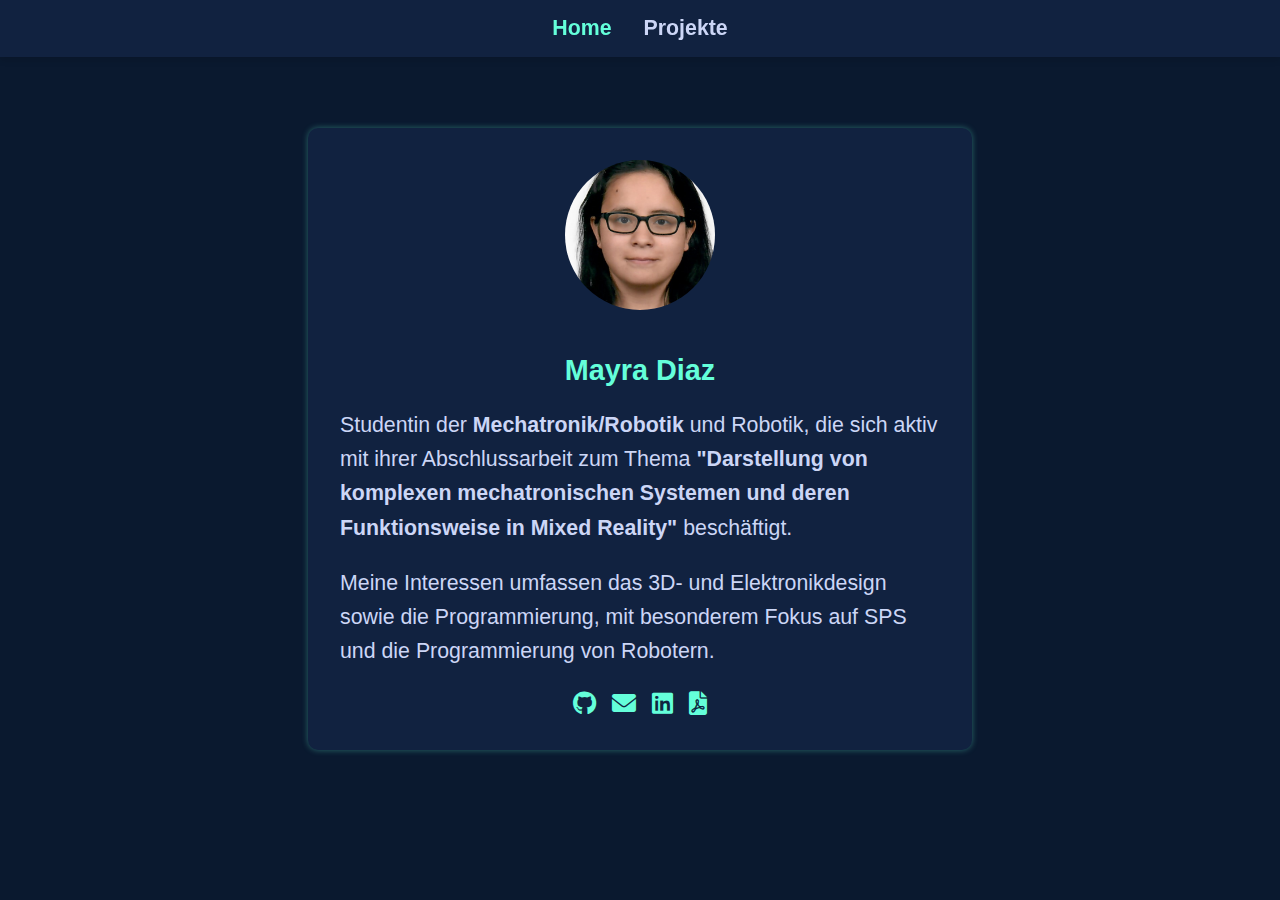
<file: index.html>
<!DOCTYPE html>
<html lang="de">

<head>
    <meta charset="UTF-8">
    <meta name="viewport" content="width=device-width, initial-scale=1.0">
    <title>Portfolio</title>
    <link rel="stylesheet" href="css/styles.css">
    <link rel="stylesheet" href="https://cdnjs.cloudflare.com/ajax/libs/font-awesome/6.0.0/css/all.min.css">
</head>

<body>
    <!-- Navigation Bar -->
    <nav class="navbar">
        <div class="container">
            <ul>
                <li><a href="#home" class="nav-link active" data-section="home">Home</a></li>
                <!--<li><a href="#about" class="nav-link" data-section="about">Über mich</a></li>
                <li><a href="#skillset" class="nav-link" data-section="skillset">Skillset</a></li>-->
                <li><a href="#projects" class="nav-link" data-section="projects">Projekte</a></li>
            </ul>
        </div>
    </nav>

    <!-- Home Section -->
    <div id="home" class="section active">
        <div class="hero-box home-box">
            <div class="profile">
                <img src="img/myPhoto.PNG" alt="Foto de perfil">
            </div>
            <h2>Mayra Diaz</h2>
            <p>Studentin der <strong>Mechatronik/Robotik</strong> und Robotik, die sich aktiv mit ihrer Abschlussarbeit
                zum Thema <strong>"Darstellung von komplexen mechatronischen Systemen und deren Funktionsweise in Mixed
                    Reality"</strong> beschäftigt.</p>
            <p>Meine Interessen umfassen das 3D- und Elektronikdesign sowie die Programmierung, mit besonderem Fokus auf
                SPS und die Programmierung von Robotern.</p>
            <div class="social-icons">
                <a href="https://github.com/MayraDiazRomero"><i class="fab fa-github"></i></a>
                <a href="mailto:mayra.diaz@mailfence.com"><i class="fas fa-envelope"></i></a>
                <a href="https://www.linkedin.com/in/mayradiazromero"><i class="fab fa-linkedin"></i></a>
                <a href="docs/Lebenslauf.pdf"><i class="fas fa-file-pdf"></i></a>
            </div>
        </div>
    </div>

    <!-- About Section 
    <div id="about" class="section">
        <h2>Über mich</h2>
        <div class="hero-box">
            <h1>Über mich</h1>
            <p>Hier können Sie einen kurzen Überblick über Ihre Karriere und Fähigkeiten hinzufügen.</p>
        </div>
    </div>-->

    <!-- Skillset Section 
    <div id="skillset" class="section">
        <div class="hero-box">
            <h2>Skillset</h2>
            <p>Liste der Fähigkeiten und Technologien, die Sie beherrschen.</p>
        </div>
    </div>-->

    <!-- Projects Section -->
    <div id="projects" class="section">
        <div class="hero-box">
            <h2>Projekte</h2>
            <p>Hier werden Projekte aus verschiedenen Bereichen präsentiert, von Webentwicklung und Elektronikdesign bis hin zur Automatisierungstechnik und Robotik. </p>

            <!-- Project Cards -->
            <div class="project-cards">

                <!-- Project 0  Mixed Reality -->
                <div class="card">
                    <div class="card-content">
                        <h3>Mixed Reality</h3>
                        <!-- GitHub Icon 
                        <div class="project-links">
                            <a href="https://github.com/MayraDiazRomero/Portfolio" target="_blank"
                                class="github-link">
                                <i class="fab fa-github"></i>
                            </a>
                        </div>-->
                        <p>Darstellung von komplexen mechatronischen Systemen und deren Funktionsweise in Mixed Reality</p>
                        <h3>Comming soon ...</h3>
                        <div class="tags">
                            <span>Mixed Reality</span>
                            <span>C#</span>
                            <span>Unity</span>
                            <span>Solidworks</span>
                            <span>3D Design</span>
                        </div>
                    </div>
                </div>

                <!-- Project 1  Portfolio -->
                <div class="card">
                    <div class="card-content">
                        <h3>Portfolio</h3>
                        <div class="project-img">
                            <img src="img/Portfolio.png" alt="Portfolio">
                        </div>
                        <!-- GitHub Icon -->
                        <div class="project-links">
                            <a href="https://github.com/MayraDiazRomero/Portfolio" target="_blank"
                                class="github-link">
                                <i class="fab fa-github"></i>
                            </a>
                        </div>
                        <p>Ein mit ChatGPT, HTML und CSS erstelltes Portfolio.</p>
                        <div class="tags">
                            <span>ChatGPT</span>
                            <span>HTML</span>
                            <span>CSSS</span>
                        </div>
                    </div>
                </div>
                <!-- Project 1-1 Forward Kinematics-->
                <div class="card"> 
                    <div class="card-content">
                        <h3>Forward Kinematics: Implementation of the general solution</h3>
                        <div class="video-container">
                            <iframe width="560" height="315" src="https://www.youtube.com/embed/1HPHzMneE0I"
                                title="YouTube video player" frameborder="0"
                                allow="accelerometer; autoplay; clipboard-write; encrypted-media; gyroscope; picture-in-picture"
                                allowfullscreen>
                            </iframe>
                        </div>
                        <p>Ein C++-Node wurde entwickelt, um die Bewegung des Roboters zu berechnen, Odometrie-Daten auf /odom zu veröffentlichen und die erforderlichen TF-Transformationen für die Visualisierung in RViz zu senden.</p>
                        <p>Informationen und Bedingungen dieses Projekts wurden übernommen von: <a href="https://github.com/MusterLucas/MSROB_repeat_submission.git" target="_blank" rel="noopener noreferrer" class="github-link">
                            <i class="fab fa-github"></i>
                          </a></p>
                        <div class="tags">
                            <span>ROS</span>
                            <span>C++</span>
                            <span>Docker</span>
                            <span>RViz</span>
                        </div>
                    </div>
                </div>
                <!-- Project 1-2 Forward Kinematics-->
                <div class="card"> 
                    <div class="card-content">
                        <h3>Forward kinematics with the ICR</h3>
                        <div class="video-container">
                            <iframe width="560" height="315" src="https://www.youtube.com/embed/5hiQgfmJteo"
                                title="YouTube video player" frameborder="0"
                                allow="accelerometer; autoplay; clipboard-write; encrypted-media; gyroscope; picture-in-picture"
                                allowfullscreen>
                            </iframe>
                        </div>
                        <p>Ein C++-Node dient zur Berechnung der Roboterbewegung auf einer Kreisbahn (L = 2 m) und veröffentlicht die Odometrie-Daten im /icr-Topic.</p>
                        <p>Informationen und Bedingungen dieses Projekts wurden übernommen von: <a href="https://github.com/MusterLucas/MSROB_repeat_submission.git" target="_blank" rel="noopener noreferrer" class="github-link">
                            <i class="fab fa-github"></i>
                          </a></p>
                        <div class="tags">
                            <span>ROS</span>
                            <span>C++</span>
                            <span>Docker</span>
                            <span>RViz</span>
                        </div>
                    </div>
                </div>
                <!-- Project 2-1 Paht Planning without map-->
                <div class="card">
                    <div class="card-content">
                        <div class="card-content">
                            <h3>Linear Controller</h3>
                            <div class="video-container">
                                <iframe width="560" height="315" src="https://www.youtube.com/embed/DCLSbu42-aI"
                                    title="YouTube video player" frameborder="0"
                                    allow="accelerometer; autoplay; clipboard-write; encrypted-media; gyroscope; picture-in-picture"
                                    allowfullscreen>
                                </iframe>
                            </div>
                            <p>Der C++-Node linear_controller berechnet und veröffentlicht die Zielgeschwindigkeiten (v_t und ω_t) basierend auf einer vorgegebenen Zielpose (x, y, θ). Der Roboter wird in Gazebo simuliert.</p>
                            <p>Informationen und Bedingungen dieses Projekts wurden übernommen von: <a href="https://github.com/MusterLucas/MSROB_repeat_submission.git" target="_blank" rel="noopener noreferrer" class="github-link">
                                <i class="fab fa-github"></i>
                              </a></p>
                            <div class="tags">
                                <span>ROS</span>
                                <span>C++</span>
                                <span>Docker</span>
                                <span>Gazebo</span>
                            </div>
                        </div>
                    </div>
                </div>
                <!-- Project 2-2 Paht Planning without map-->
                <div class="card">
                    <div class="card-content">
                        <div class="card-content">
                            <h3>Path planner</h3>
                            <div class="video-container">
                                <iframe width="560" height="315" src="https://www.youtube.com/embed/ZqG3V_TWNGA"
                                    title="YouTube video player" frameborder="0"
                                    allow="accelerometer; autoplay; clipboard-write; encrypted-media; gyroscope; picture-in-picture"
                                    allowfullscreen>
                                </iframe>
                            </div>
                            <p>Der Roboter hat die Aufgabe, in einer Gazebo-Simulation fünf vordefinierte Posen zu erreichen, indem er den implementierten linearen Controller verwendet.</p>
                            <p>Informationen und Bedingungen dieses Projekts wurden übernommen von: <a href="https://github.com/MusterLucas/MSROB_repeat_submission.git" target="_blank" rel="noopener noreferrer" class="github-link">
                                <i class="fab fa-github"></i>
                              </a></p>
                            <div class="tags">
                                <span>ROS</span>
                                <span>C++</span>
                                <span>Docker</span>
                                <span>Gazebo</span>
                            </div>
                        </div>
                    </div>
                </div>
                <!-- Project 3-1 Paht Planning without map-->
                <div class="card">
                    <div class="card-content">
                        <div class="card-content">
                            <h3>Localization</h3>
                            <div class="video-container">
                                <iframe width="560" height="315" src="https://www.youtube.com/embed/XLBgL27nkcw"
                                    title="YouTube video player" frameborder="0"
                                    allow="accelerometer; autoplay; clipboard-write; encrypted-media; gyroscope; picture-in-picture"
                                    allowfullscreen>
                                </iframe>
                            </div>
                            <p>Eine SLAM-basierte Navigation für den MiR100 in Gazebo mit AMCL, map_server und RViz. Der Roboter erkennt Stationen über gazebo/model_states und fährt autonom dorthin. Die euklidische Distanz zwischen jeder Partikel und der tatsächlichen Roboterpose wird berechnet und über /amcl_error grafisch dargestellt.</p>
                            <p>Informationen und Bedingungen dieses Projekts wurden übernommen von: <a href="https://github.com/MusterLucas/MSROB_repeat_submission.git" target="_blank" rel="noopener noreferrer" class="github-link">
                                <i class="fab fa-github"></i>
                              </a></p>
                            <div class="tags">
                                <span>ROS</span>
                                <span>C++</span>
                                <span>Docker</span>
                                <span>Gazebo</span>
                            </div>
                        </div>
                    </div>
                </div>

                <!-- Project 5  Robotergesteuerte Station mit RobotStudio-->
                <div class="card">
                    <div class="card-content">
                        <h3>Robotergesteuerte Station mit RobotStudio</h3>
                        <div class="video-container">
                            <iframe width="560" height="315" src="https://www.youtube.com/embed/lmubehfgcYs"
                                title="YouTube video player" frameborder="0"
                                allow="accelerometer; autoplay; clipboard-write; encrypted-media; gyroscope; picture-in-picture"
                                allowfullscreen>
                            </iframe>
                        </div>
                        <!-- PDF Link -->
                        <div class="project-links">
                            <a href="docs/Projektprotokoll.pdf" target="_blank" class="pdf-link">
                                <i class="fas fa-file-pdf"></i>
                            </a>
                        </div>
                        <p>Konzipierte eine roboterbetriebene Station, die ein bereits bearbeitetes Werkstück fräst und schleift, um ein fertiges Produkt herzustellen.</p>
                        <div class="tags">
                            <span>RobotStudio</span>
                            <span>Projektmanagement</span>
                            <span>Robotikprogrammierung</span>
                        </div>
                    </div>
                </div>

                <!-- Project 6 Simulation einer Rakete -->
                <div class="card">
                    <div class="card-content">
                        <h3>Simulation einer Rakete</h3>
                        <div class="video-container">
                            <iframe width="560" height="315" src="https://www.youtube.com/embed/imTIDb3ipyg"
                                title="YouTube video player" frameborder="0"
                                allow="accelerometer; autoplay; clipboard-write; encrypted-media; gyroscope; picture-in-picture"
                                allowfullscreen>
                            </iframe>
                        </div>
                        <!-- GitHub Icon -->
                        <div class="project-links">
                            <a href="https://github.com/MayraDiazRomero/Rocket-Simulation" target="_blank"
                                class="github-link">
                                <i class="fab fa-github"></i>
                            </a>
                        </div>
                        <p>Simulation des Starts und der Bewegung einer Rakete in der Konsole.</p>
                        <div class="tags">
                            <span>c++</span>
                            <span>Teamarbeit</span>
                        </div>
                    </div>
                </div>

                <!-- Project 7  SPS Förderband-->
                <div class="card">
                    <div class="card-content">
                        <h3>Förderband</h3>
                        <div class="project-img">
                            <img src="img/Conveyorbelt.png" alt="Conveyorbelt">
                        </div>
                        <!-- PDF Link -->
                        <div class="project-links">
                            <a href="docs/conveyorbelt.pdf" target="_blank" class="pdf-link">
                                <i class="fas fa-file-pdf"></i>
                            </a>
                        </div>
                        <p>Förderband mit drei Betriebsmodi über ein HMI: Manuell, Joystick-gesteuert und Automatikbetrieb.</p>
                        <div class="tags">
                            <span>SPS-Programmierung</span>
                            <span>TIA-Portal</span>
                            <span>HMI-Design</span>
                            <span>Teamarbeit</span>
                            <span>Projektmanagement</span>
                        </div>
                    </div>
                </div>

                <!-- Project 8 Stoppuhr -->
                <div class="card">
                    <div class="card-content">
                        <h3>Stoppuhr</h3>
                        <div class="video-container">
                            <iframe width="560" height="315" src="https://www.youtube.com/embed/52biLnr28Fc"
                                title="YouTube video player" frameborder="0"
                                allow="accelerometer; autoplay; clipboard-write; encrypted-media; gyroscope; picture-in-picture"
                                allowfullscreen>
                            </iframe>
                        </div>
                        <!-- GitHub Icon -->
                        <div class="project-links">
                            <a href="https://github.com/MayraDiazRomero/Stoppuhr" target="_blank"
                                class="github-link">
                                <i class="fab fa-github"></i>
                            </a>
                        </div>
                        <p>Eine einfache digitale Stoppuhr mit LCD-Anzeige und zwei Tasten.</p>
                        <div class="tags">
                            <span>Arduino</span>
                        </div>
                    </div>
                </div>

                <!-- Project 9 Sicherheitswarnweste mit LED Blinker-->
                <div class="card">
                    <div class="card-content">
                        <h3>Sicherheitswarnweste mit LED Blinker</h3>
                        <div class="video-container">
                            <iframe width="560" height="315" src="https://www.youtube.com/embed/v8FKFFQj9_k"
                                title="YouTube video player" frameborder="0"
                                allow="accelerometer; autoplay; clipboard-write; encrypted-media; gyroscope; picture-in-picture"
                                allowfullscreen>
                            </iframe>
                        </div>
                        <!-- Links to PDF and GitHub -->
                        <div class="project-links">
                            <!-- GitHub Link -->
                            <a href="https://github.com/MayraDiazRomero/Bicycle-Vest" target="_blank" class="github-link">
                                <i class="fab fa-github"></i> 
                            </a>
                            <!-- PDF Link 
                            <a href="doc/Robotergesteuerte_Station.pdf" target="_blank" class="pdf-link">
                                <i class="fas fa-file-pdf"></i> 
                            </a>-->
                        </div>
                        <p>Das vorgestellte System ist eine Sicherheitswarnweste mit LED-Blinkern. Sie bietet drei Modi: Rechtsblinken, Linksblinken und Warnmodus.</p>
                        <div class="tags">
                            <span>Arduino</span>
                            <span>Elektronisches Design</span>
                        </div>
                    </div>
                </div>

                <!-- Project 10 Audiorhythmische LEDs -->
                <div class="card">
                    <div class="card-content">
                        <h3>Audiorhythmische LEDs</h3>
                        <div class="video-container">
                            <iframe width="560" height="315" src="https://www.youtube.com/embed/vipBzPpLLF8"
                                title="YouTube video player" frameborder="0"
                                allow="accelerometer; autoplay; clipboard-write; encrypted-media; gyroscope; picture-in-picture"
                                allowfullscreen>
                            </iframe>
                        </div>
                        <p>LEDs, die drei verschiedene Frequenzbereiche erkennen können: tiefe, mittlere und hohe Frequenzen aus Audiosignalen.</p>
                        <div class="tags">
                            <span>Elektronisches Design </span>
                            <span>Platinenherstellung</span>
                            <span>Autodesk Eagle</span>
                            <span>Proteus</span>
                        </div>
                    </div>
                </div>
            </div>
        </div>

        <!-- Footer -->
        <footer>
            <p>&copy; 2025 Mayra Diaz. All rights reserved.</p>
        </footer>

        <script src="js/script.js"></script>
</body>

</html>
</file>
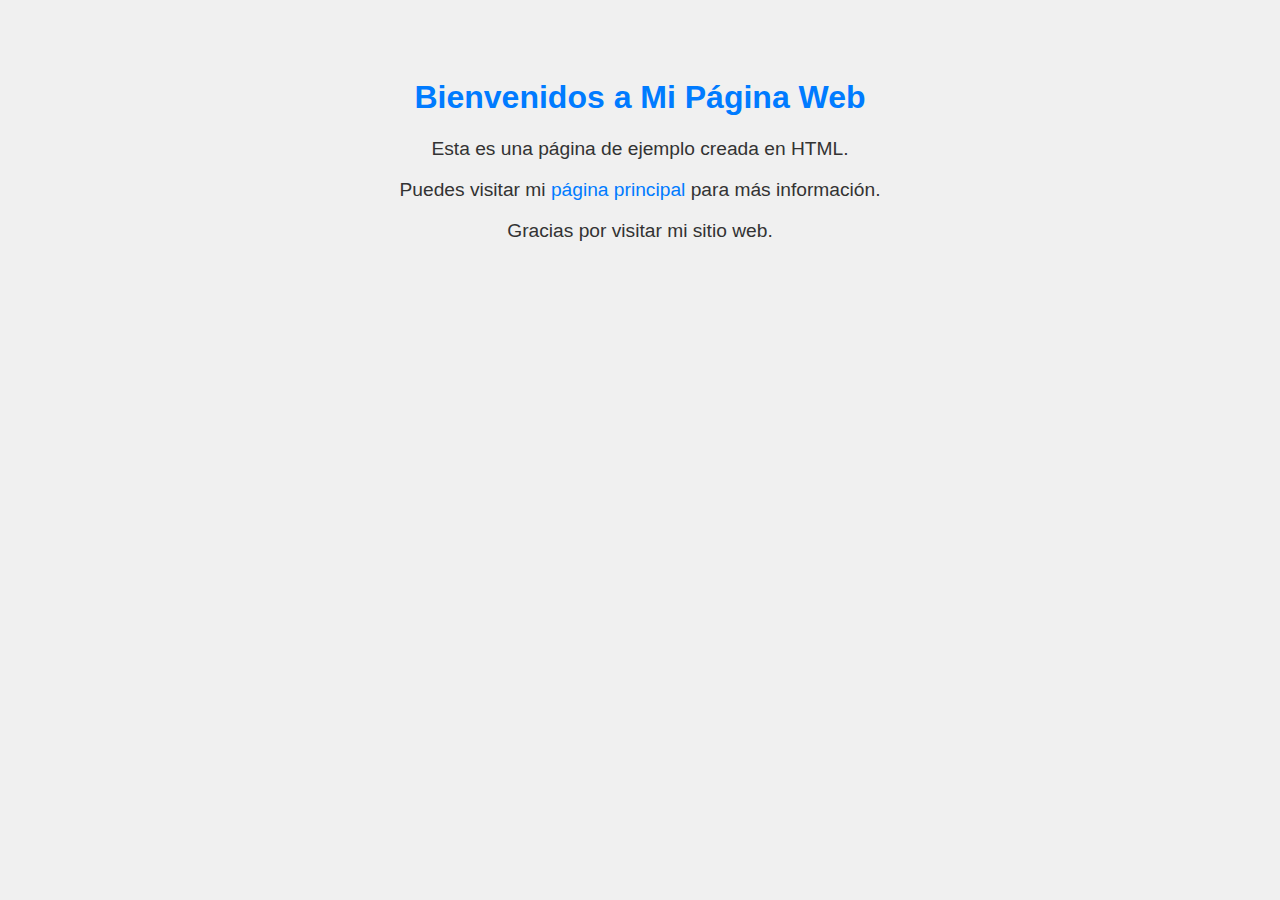
<file: portfolio.html>
<!DOCTYPE html>
<html lang="es">
<head>
    <meta charset="UTF-8">
    <meta name="viewport" content="width=device-width, initial-scale=1.0">
    <title>Mi Página Web</title>
    <style>
        body {
            font-family: Arial, sans-serif;
            background-color: #f0f0f0;
            color: #333;
            text-align: center;
            padding: 50px;
        }
        h1 {
            color: #007bff;
        }
        p {
            font-size: 1.2em;
        }
        a {
            color: #007bff;
            text-decoration: none;
        }
        a:hover {
            text-decoration: underline;
        }
    </style>
</head>
<body>
    <h1>Bienvenidos a Mi Página Web</h1>
    <p>Esta es una página de ejemplo creada en HTML.</p>
    <p>Puedes visitar mi <a href="https://www.ejemplo.com">página principal</a> para más información.</p>
    <p>Gracias por visitar mi sitio web.</p>
</body>
</html>
</file>
<file: css/styles.css>
/* General Styles */
body {
  font-family: Arial, sans-serif;
  margin: 0;
  padding: 0;
  background-color: #0a192f;
  color: #ccd6f6;
  display: flex;
  flex-direction: column;
  min-height: 100vh;
}

.container {
  max-width: 1000px;
  margin: 0 auto;
  padding: 1rem;
}

/* Navbar */
.navbar {
  position: fixed;
  font-size: 16pt;
  top: 0;
  width: 100%;
  background-color: #112240;
  box-shadow: 0 4px 6px rgba(0, 0, 0, 0.1);
  z-index: 1000;
}

.navbar ul {
  list-style: none;
  margin: 0;
  padding: 0;
  display: flex;
  justify-content: center;
  gap: 2rem;
}

.navbar ul li a {
  text-decoration: none;
  color: #ccd6f6;
  font-weight: bold;
  transition: color 0.3s ease;
}

.navbar ul li a.active,
.navbar ul li a:hover {
  color: #64ffda;
}

/* Sections */
.section {
  display: none;
  padding: 6rem 1rem;
  text-align: center;
}

.section.active {
  display: block;
}

/* Hero Box - Home */
.hero-box.home-box {
  max-width: 600px;
  margin: 2rem auto;
  background-color: #112240;
  padding: 2rem;
  border-radius: 10px;
  text-align: center;
  box-shadow: 0 0px 6px rgba(100 255 218 / 35%);
}

/* Hero Box - Other Sections */
.hero-box {
  max-width: 600px;
  margin: 2rem auto;
  background-color: #112240;
  padding: 2rem;
  border-radius: 10px;
  text-align: left;
  box-shadow: 0 0px 6px rgba(100 255 218 / 35%);
}

.hero-box h2 {
  font-size: 1.8rem;
  color: #64ffda;
  margin-bottom: 1rem;
}

.hero-box p {
  font-size: 16pt;
  line-height: 1.6;
  color: #ccd6f6;
  text-align: left;
}

/* Profile Image */
.profile img {
  width: 150px;
  height: 150px;
  border-radius: 50%;
  object-fit: cover;
  margin-bottom: 1rem;
}

/* Social Icons */
.social-icons {
  display: flex;
  justify-content: center;
  gap: 1rem;
}

.social-icons a {
  color: #64ffda;
  font-size: 1.5rem;
  transition: color 0.3s ease;
}

.social-icons a:hover {
  color: #fff;
}

/* Project Section */
#projects .hero-box {
  max-width: 1000px;
  padding: 2rem;
  background-color: #112240;
  border-radius: 10px;
  text-align: left;
}

#projects h2 {
  font-size: 2rem;
  color: #64ffda;
  margin-bottom: 0.5rem;
}

/* Project Cards */
.project-cards {
  display: grid;
  grid-template-columns: repeat(auto-fit, minmax(400px, 1fr));
  gap: 1.5rem;
}

.card {
  background-color: #0a192f;
  border-radius: 10px;
  overflow: hidden;
  box-shadow: 0 4px 6px rgba(0, 0, 0, 0.1);
  transition: transform 0.3s ease, box-shadow 0.3s ease;
}

.card:hover {
  transform: translateY(-5px);
  box-shadow: 0 6px 10px rgba(0, 0, 0, 0.2);
}

.card img {
  display: block;
  width: 100%; 
  height: auto; 
  aspect-ratio: 16 / 9; 
  object-fit: contain; 
}

.card-content {
  padding: 1rem;
  text-align: left;
}

.card-content h3 {
  font-size: 1.25rem;
  color: #64ffda;
  margin-bottom: 1rem;
}

.card-content p {
  font-size: 0.9rem;
  color: #ccd6f6;
  margin-bottom: 1rem;
}

.card-content .tags {
  display: flex;
  flex-wrap: wrap;
  gap: 0.5rem;
}

.card-content .tags span {
  background-color: #112240;
  color: #64ffda;
  font-size: 0.8rem;
  border: 1px solid #64ffda;
  border-radius: 5px;
  padding: 0.2rem 0.5rem;
}

/* Project Links */
.project-links {
  margin-top: 1rem;
}

.project-links a {
  display: inline-flex;
  align-items: center;
  gap: 0.5rem;
  color: #64ffda;
  font-size: 1rem;
  font-weight: bold;
  text-decoration: none;
  transition: color 0.3s ease;
}

.project-links a:hover {
  color: #fff;
}

.project-links i {
  font-size: 1.5rem;
}

/* Video Container */
.video-container {
  position: relative;
  width: 100%;
  aspect-ratio: 16 / 9;
  overflow: hidden;
  border-radius: 10px;
}

.video-container iframe {
  position: absolute;
  top: 0;
  left: 0;
  width: 100%;
  height: 100%;
  border: none;
}

/* Footer */
footer {
  text-align: center;
  padding: 0.2rem 0.2rem;
  color: #979797;
  margin-top: auto;
}

.github-link {
  display: inline;
  margin-left: 5px; /* Espaciado entre el texto y el icono */
  vertical-align: middle;
  color: inherit; /* Hereda el color del texto */
  text-decoration: none; /* Elimina subrayado */
}

.github-link i {
  color: #64ffda; /* Asegura el color correcto del icono */
  font-size: 1.5rem; /* Ajusta el tamaño si es necesario */
  transition: color 0.3s ease;
}

.github-link:hover i {
  color:#ccd6f6; /* Color al pasar el mouse */
}
</file>
